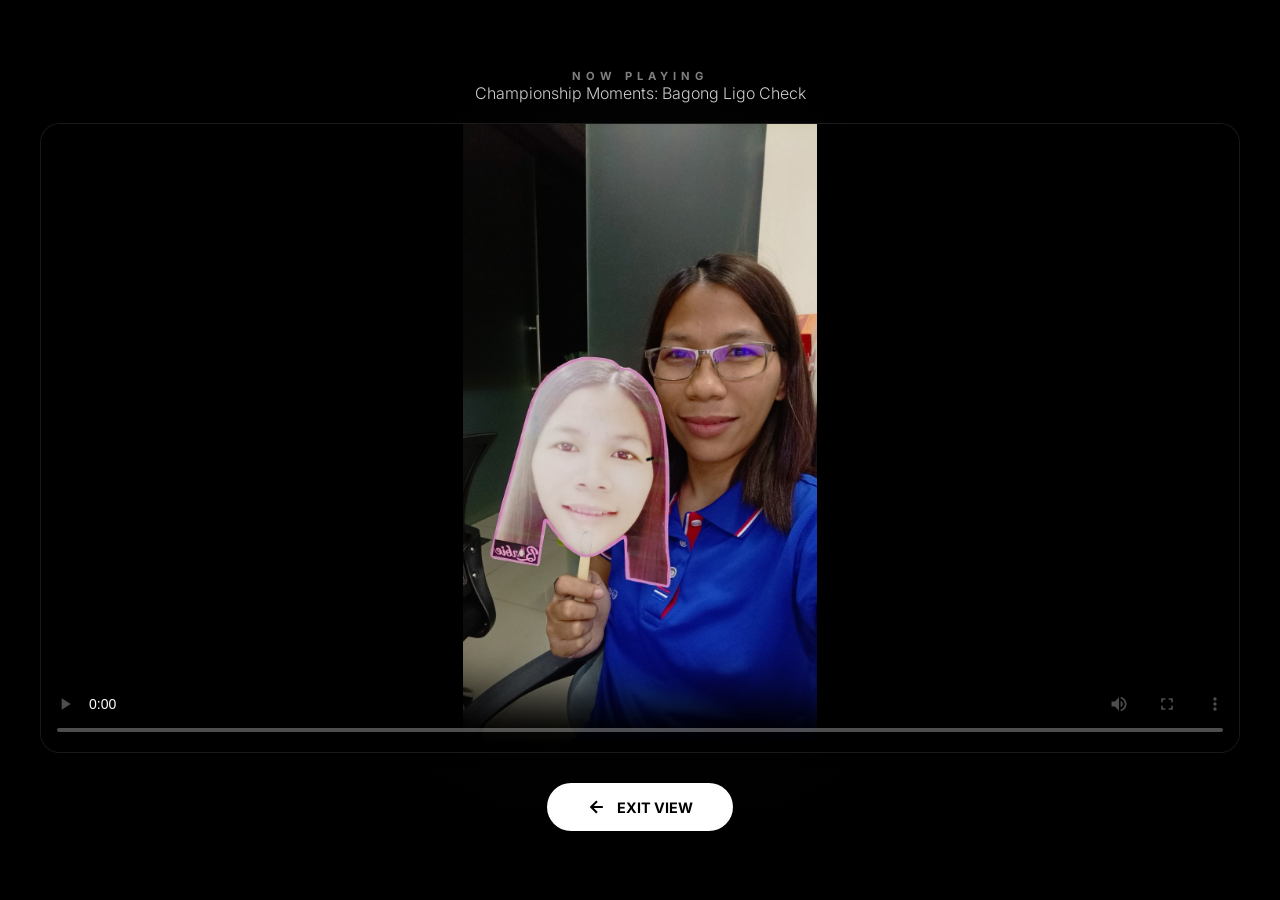
<file: bagongligo.html>
<!DOCTYPE html>
<html lang="en">
<head>
    <meta charset="UTF-8">
    <meta name="viewport" content="width=device-width, initial-scale=1.0">
    <title>Championship Moments | Full Screen View</title>
    <link href="https://fonts.googleapis.com/css2?family=Inter:wght@300;400;700&display=swap" rel="stylesheet">
    <style>
        * { margin: 0; padding: 0; box-sizing: border-box; }
        
        body, html {
            height: 100%;
            background: #000; /* Deep black para sa cinematic feel */
            color: #fff;
            font-family: 'Inter', sans-serif;
            overflow: hidden; /* Pinipigilan ang scroll para laging sakop ang screen */
        }

        /* Ambient Glow Background */
        .bg-glow {
            position: fixed;
            top: 50%;
            left: 50%;
            transform: translate(-50%, -50%);
            width: 80vw;
            height: 80vh;
            background: radial-gradient(circle, rgba(255, 255, 255, 0.05) 0%, transparent 70%);
            z-index: 0;
        }

        .main-wrapper {
            position: relative;
            z-index: 1;
            height: 100vh; /* Full screen height */
            display: flex;
            flex-direction: column;
            align-items: center;
            justify-content: center;
            padding: 20px;
        }

        .header-meta {
            text-align: center;
            margin-bottom: 20px;
            animation: fadeInDown 1s ease;
        }

        .header-meta h1 {
            font-size: 0.7rem;
            letter-spacing: 5px;
            color: rgba(255,255,255,0.5);
            text-transform: uppercase;
        }

        /* Eto ang magpapa-sakop sa screen */
        .video-container {
            width: 100%;
            max-width: 1200px; /* Max width para hindi masyadong banat sa ultra-wide monitors */
            height: 70vh; /* 70% ng screen height ay video */
            background: #000;
            border-radius: 20px;
            overflow: hidden;
            border: 1px solid rgba(255,255,255,0.1);
            box-shadow: 0 50px 100px -20px rgba(0,0,0,0.8);
            animation: scaleIn 0.8s cubic-bezier(0.2, 0.8, 0.2, 1);
        }

        video {
            width: 100%;
            height: 100%;
            object-fit: contain; /* 'contain' para hindi maputol ang video, 'cover' kung gusto mo talagang sagad */
            background: #000;
        }

        .nav-footer {
            margin-top: 30px;
            animation: fadeInUp 1s ease;
        }

        .back-btn {
            text-decoration: none;
            color: #000;
            background: #fff;
            padding: 14px 40px;
            border-radius: 100px;
            font-weight: 700;
            font-size: 0.9rem;
            display: flex;
            align-items: center;
            gap: 10px;
            transition: 0.3s;
        }

        .back-btn:hover {
            transform: translateY(-5px);
            box-shadow: 0 15px 30px rgba(255,255,255,0.2);
        }

        /* Animations */
        @keyframes scaleIn {
            from { opacity: 0; transform: scale(0.95); }
            to { opacity: 1; transform: scale(1); }
        }
        @keyframes fadeInDown {
            from { opacity: 0; transform: translateY(-20px); }
            to { opacity: 1; transform: translateY(0); }
        }
        @keyframes fadeInUp {
            from { opacity: 0; transform: translateY(20px); }
            to { opacity: 1; transform: translateY(0); }
        }

        /* Mobile Responsive */
        @media (max-width: 768px) {
            .video-container {
                height: 50vh;
            }
            .header-meta h1 { font-size: 0.6rem; }
        }
    </style>
</head>
<body>

    <div class="bg-glow"></div>

    <div class="main-wrapper">
        <div class="header-meta">
            <h1>Now Playing</h1>
            <p style="font-weight: 300; opacity: 0.8;">Championship Moments: Bagong Ligo Check</p>
        </div>

        <div class="video-container">
            <video controls autoplay playsinline poster="barb.jpg">
                <source src="bagongligocheck.mp4" type="video/mp4">
                Your browser does not support the video tag.
            </video>
        </div>

        <div class="nav-footer">
            <a href="index.html" class="back-btn">
                <svg width="20" height="20" fill="none" stroke="currentColor" viewBox="0 0 24 24" stroke-width="2.5">
                    <path d="M19 12H5M12 19l-7-7 7-7"></path>
                </svg>
                EXIT VIEW
            </a>
        </div>
    </div>

</body>
</html>
</file>
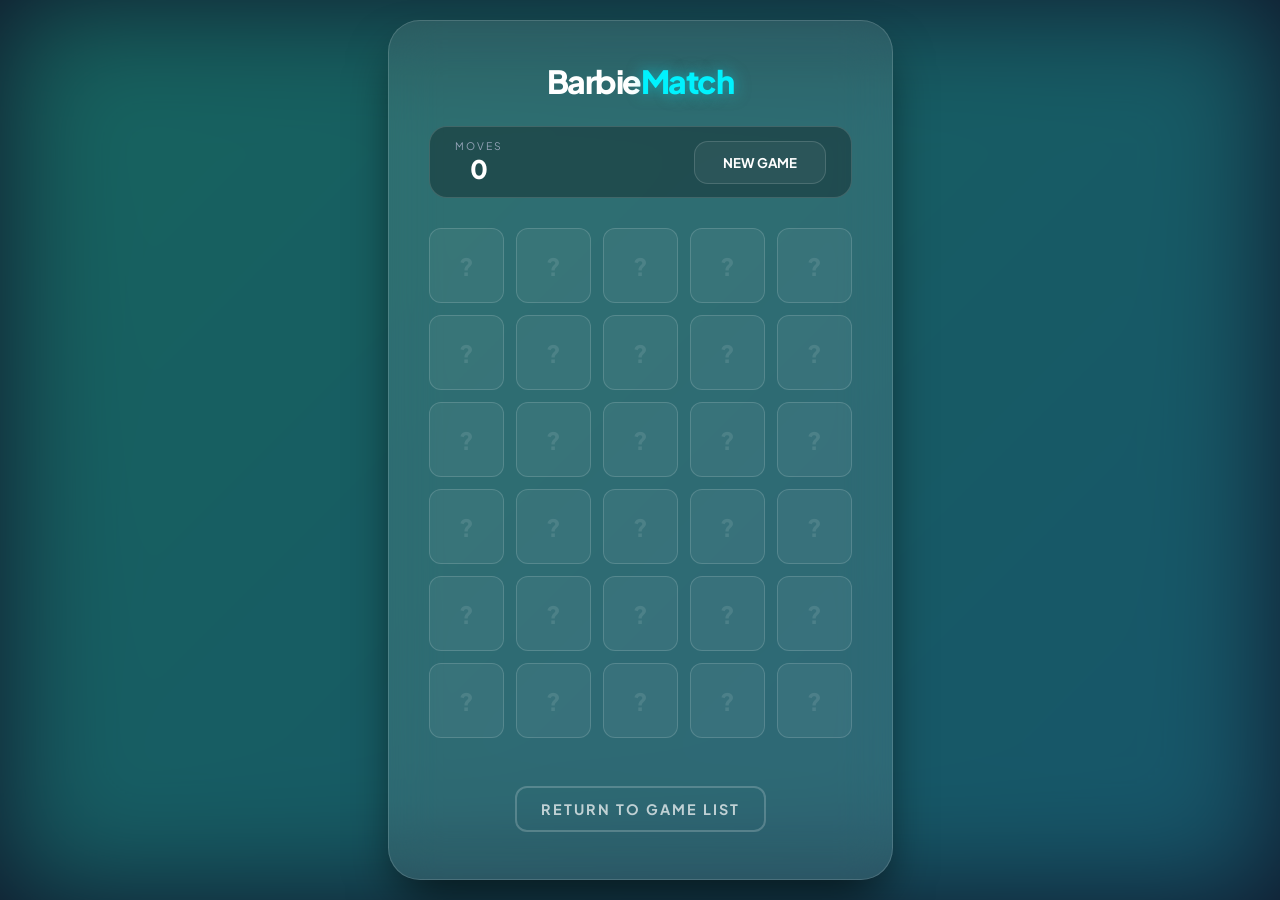
<file: game.html>
<!DOCTYPE html>
<html lang="en">
<head>
    <meta charset="UTF-8">
    <meta name="viewport" content="width=device-width, initial-scale=1.0">
    <title>Barbie's Memory</title>
    <link rel="stylesheet" href="game.css">
    <link href="https://fonts.googleapis.com/css2?family=Plus+Jakarta+Sans:wght@400;700;800&display=swap" rel="stylesheet">
</head>
<body>

   

    <div class="bg-animate"></div>

    <div class="container">
        <header>
            <h1>Barbie<span>Match</span></h1>
            <div class="stats-bar">
                <div class="stat-item">
                    <span class="label">MOVES</span>
                    <span class="value" id="moves">0</span>
                </div>
                <button class="btn-reset" onclick="resetGame()">NEW GAME</button>
            </div>
        </header>

        <main class="game-grid" id="gameGrid"></main>

        <footer class="game-footer">
            <a href="gamelist.html" class="btn-home">
                RETURN TO GAME LIST
            </a>
            
        </footer>
    </div>
    
    <script src="script.js"></script>
</body>
</html>
</file>
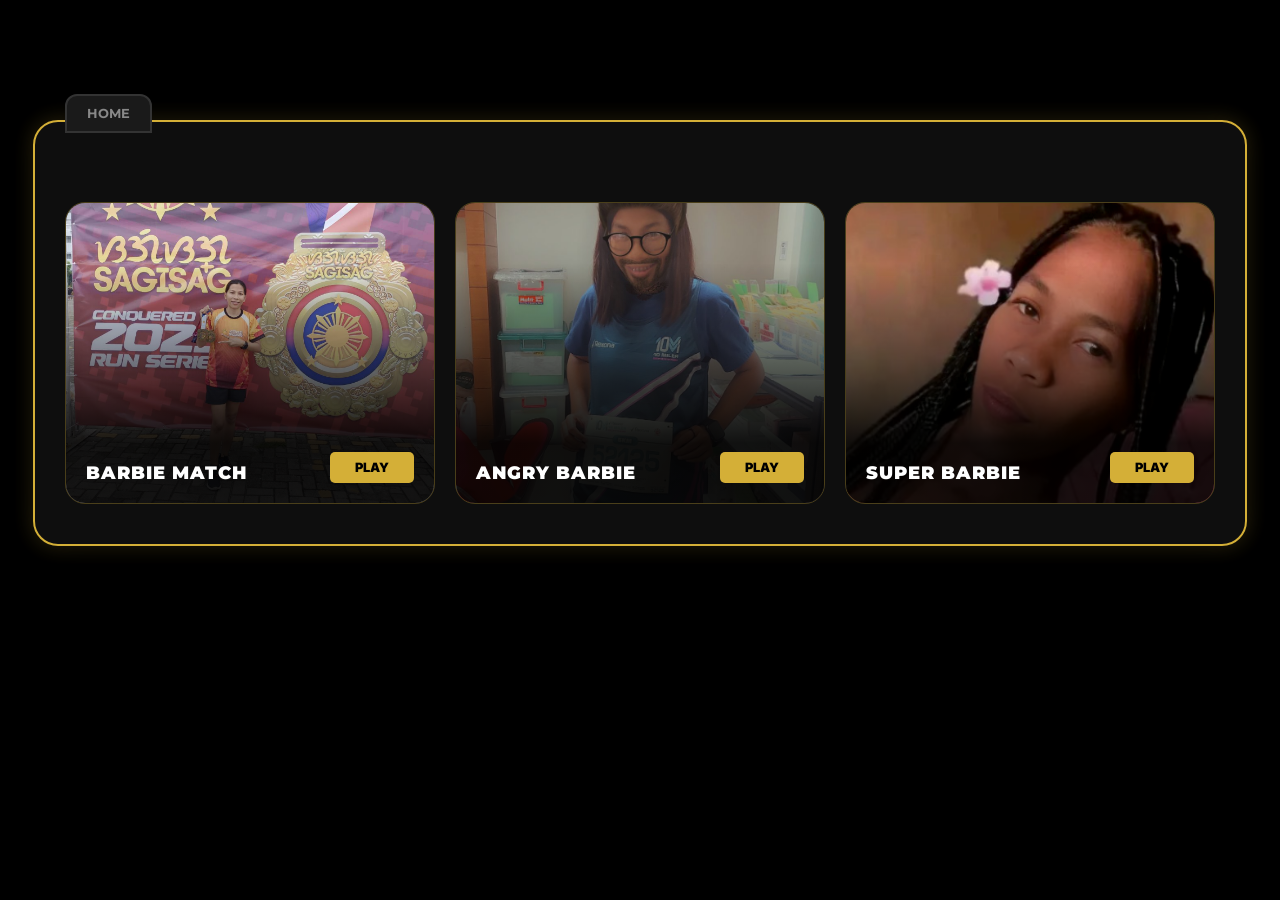
<file: gamelist.html>
<!DOCTYPE html>
<html lang="ph">
<head>
    <meta charset="UTF-8">
    <meta name="viewport" content="width=device-width, initial-scale=1.0">
    <title>Barbie Ng CSI - Games Hub</title>
    <link href="https://fonts.googleapis.com/css2?family=Montserrat:wght@700;900&family=Inter:wght@400;600&display=swap" rel="stylesheet">
    <style>
        :root {
            --gold: #D4AF37;
            --gold-bright: #FFD700;
            --dark-maroon: #2a0a0a;
            --glass: rgba(0, 0, 0, 0.7);
        }

        body {
            background-color: #000;
            margin: 0;
            padding: 20px;
            font-family: 'Inter', sans-serif;
            color: white;
        }

        /* MAIN CONTAINER */
        .barbie-games-hub {
            background-color: rgba(15, 15, 15, 0.95);
            border: 2.5px solid var(--gold);
            border-radius: 25px;
            padding: 80px 30px 40px 30px;
            max-width: 1150px;
            margin: 100px auto;
            position: relative;
            box-shadow: 0 0 50px rgba(0,0,0,0.9), 0 0 20px rgba(212, 175, 55, 0.3);
        }

        /* NAVIGATION TABS */
        .hub-nav-wrapper {
            position: absolute;
            top: -28px;
            left: 30px;
            display: flex;
            gap: 10px;
        }

        .nav-tab {
            background: #1a1a1a;
            color: #888;
            padding: 10px 20px;
            border: 2px solid #333;
            border-radius: 12px 12px 0 0;
            font-family: 'Montserrat', sans-serif;
            font-weight: 700;
            font-size: 0.8rem;
            text-decoration: none;
            text-transform: uppercase;
            transition: 0.3s;
        }

        .nav-tab:hover {
            color: #fff;
            border-color: #555;
        }

        .hub-label {
            background: var(--dark-maroon);
            color: var(--gold);
            padding: 12px 40px;
            border: 2.5px solid var(--gold);
            border-radius: 12px 12px 0 0;
            font-family: 'Montserrat', sans-serif;
            font-weight: 900;
            font-size: 1.1rem;
            letter-spacing: 3px;
            text-transform: uppercase;
        }

        /* GAMES GRID */
        .hub-grid {
            display: grid;
            grid-template-columns: repeat(auto-fit, minmax(260px, 1fr));
            gap: 20px;
        }

        /* GAME CARD WITH IMAGE BACKGROUND */
        .game-pod {
            position: relative;
            height: 300px;
            border-radius: 20px;
            overflow: hidden;
            border: 1px solid rgba(212, 175, 55, 0.3);
            transition: all 0.4s ease;
            text-decoration: none;
        }

        /* Background Image Layer */
        .game-bg {
            position: absolute;
            top: 0; left: 0; width: 100%; height: 100%;
            background-size: cover;
            background-position: center;
            transition: transform 0.5s ease;
            z-index: 1;
        }

        .game-pod:hover .game-bg {
            transform: scale(1.1);
        }

        /* Gradient Overlay para mabasa ang text */
        .game-overlay {
            position: absolute;
            top: 0; left: 0; width: 100%; height: 100%;
            background: linear-gradient(to top, rgba(0,0,0,0.9) 20%, transparent 80%);
            z-index: 2;
        }

        /* Content inside card */
        .game-info {
            position: absolute;
            bottom: 20px;
            left: 20px;
            right: 20px;
            z-index: 3;
            display: flex;
            justify-content: space-between;
            align-items: flex-end;
        }

        .game-title {
            font-family: 'Montserrat', sans-serif;
            font-size: 1.1rem;
            font-weight: 900;
            color: white;
            margin: 0;
            text-transform: uppercase;
            letter-spacing: 1px;
        }

        /* PLAY BUTTON AS LINK */
        .play-link-btn {
            background: var(--gold);
            color: black;
            padding: 8px 25px;
            border-radius: 5px;
            font-weight: 900;
            font-size: 0.8rem;
            text-decoration: none;
            text-transform: uppercase;
            transition: 0.3s;
        }

        .play-link-btn:hover {
            background: white;
            box-shadow: 0 0 15px var(--gold-bright);
        }

        .game-pod:hover {
            border-color: var(--gold-bright);
            box-shadow: 0 10px 30px rgba(0,0,0,0.8);
        }

        @media (max-width: 768px) {
            .hub-nav-wrapper { left: 10px; right: 10px; justify-content: center; }
            .hub-label, .nav-tab { font-size: 0.7rem; padding: 10px 15px; }
        }
    </style>
</head>
<body>

    <section class="barbie-games-hub">
        
        <div class="hub-nav-wrapper">
            <a href="index.html" class="nav-tab">HOME</a>
            
        </div>

        <div class="hub-grid">
            
            <div class="game-pod">
                <div class="game-bg" style="background-image: url('barbie.PNG');"></div>
                <div class="game-overlay"></div>
                <div class="game-info">
                    <h3 class="game-title">BARBIE MATCH</h3>
                    <a href="game.html" class="play-link-btn">Play</a>
                </div>
            </div>

            <div class="game-pod">
                <div class="game-bg" style="background-image: url('barbies.PNG');"></div>
                <div class="game-overlay"></div>
                <div class="game-info">
                    <h3 class="game-title">ANGRY BARBIE</h3>
                    <a href="angrybarb.html" class="play-link-btn">Play</a>
                </div>
            </div>
<div class="game-pod">
                <div class="game-bg" style="background-image: url('images/b10.png');"></div>
                <div class="game-overlay"></div>
                <div class="game-info">
                    <h3 class="game-title">SUPER BARBIE</h3>
                    <a href="superbarbie.html" class="play-link-btn">Play</a>
                </div>
            </div>
            
        </div>
    </section>

</body>
</html>
</file>
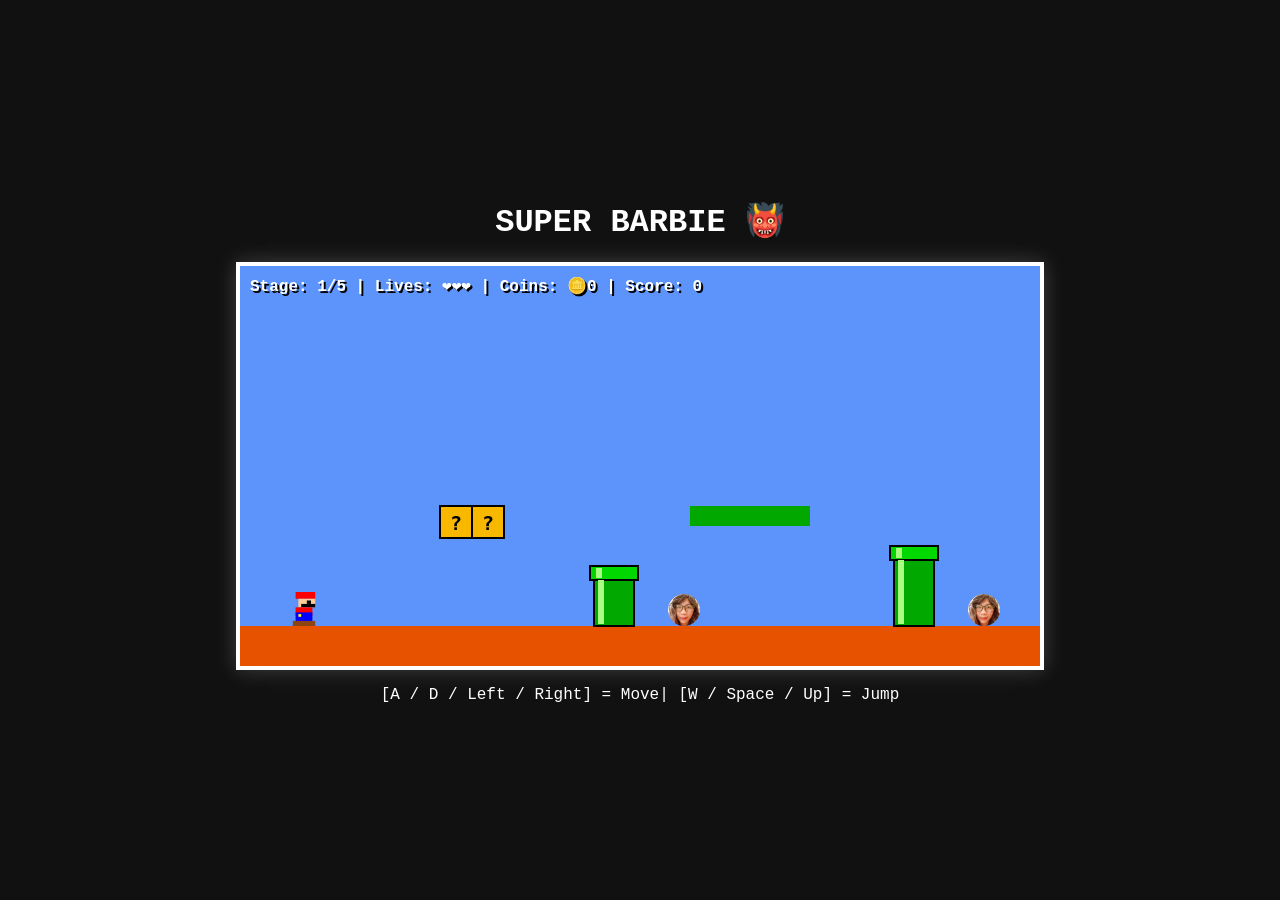
<file: superbarbie.html>
<!DOCTYPE html>
<html lang="tl">
<head>
  <meta charset="UTF-8">
  <title>Super Barbie </title>
  <style>
    body {
      background: #111;
      color: #fff;
      font-family: 'Courier New', Courier, monospace;
      display: flex;
      flex-direction: column;
      align-items: center;
      justify-content: center;
      min-height: 100vh;
      margin: 0;
    }
    #game-container {
      position: relative;
      border: 4px solid #fff;
      box-shadow: 0 0 20px rgba(255,255,255,0.2);
    }
    canvas {
      background: #5c94fc;
      display: block;
    }
    .ui-overlay {
      position: absolute;
      top: 10px;
      left: 10px;
      font-size: 16px;
      font-weight: bold;
      text-shadow: 2px 2px #000;
      pointer-events: none;
    }
  </style>
</head>
<body>

  <h1>SUPER BARBIE 👹</h1>
  <div id="game-container">
    <div class="ui-overlay" id="ui">Stage: 1/5 | Lives: ❤️❤️❤️ | Coins: 🪙0 | Score: 0</div>
    <canvas id="gameCanvas" width="800" height="400"></canvas>
  </div>
  <p>[A / D / Left / Right] = Move| [W / Space / Up] = Jump</p>

  <script>
    const canvas = document.getElementById('gameCanvas');
    const ctx = canvas.getContext('2d');
    const ui = document.getElementById('ui');

    // --- MGA LARAWAN NG KALABAN AT BOSS ---
    // Pwede mong palitan ang mga URL na ito ng sarili mong image links!
    const enemyImg = new Image();
    enemyImg.src = 'bah.png'; // Sample Goomba image (URL)

    const bossImg = new Image();
    bossImg.src = 'images/b8.png'; // Sample Bowser image (URL)

    let currentStage = 1;
    let score = 0;
    let coins = 0;
    let lives = 3;
    let gameOver = false;
    let gameWon = false;
    let invulnerableTimer = 0;

    let cameraX = 0;
    let levelWidth = 2400;

    const keys = {};
    window.addEventListener('keydown', e => {
      keys[e.code] = true;
      if(["Space", "ArrowUp", "ArrowDown", "ArrowLeft", "ArrowRight"].indexOf(e.code) > -1) {
        e.preventDefault();
      }
    });
    window.addEventListener('keyup', e => keys[e.code] = false);

    // Player (Mario) Object
    const player = {
      x: 50,
      y: 300,
      width: 28,
      height: 34,
      facing: 'right',
      isBig: false,
      vx: 0,
      vy: 0,
      speed: 5.5,
      jumpForce: -13,
      grounded: false,
      reset() {
        this.x = 50;
        this.y = 300;
        this.vx = 0;
        this.vy = 0;
      },
      grow() {
        if (!this.isBig) {
          this.isBig = true;
          this.height = 50;
          this.y -= 16;
        }
      },
      shrink() {
        if (this.isBig) {
          this.isBig = false;
          this.height = 34;
        }
      }
    };

    const gravity = 0.55;
    const friction = 0.85;

    let platforms = [];
    let qBlocks = [];
    let pipes = [];
    let items = [];
    let enemies = [];
    let boss = null;
    let bossProjectiles = [];
    let endGoal = { x: 2300, y: 0, width: 20, height: 360 };

    function loadStage(stageNum) {
      platforms = [];
      qBlocks = [];
      pipes = [];
      items = [];
      enemies = [];
      boss = null;
      bossProjectiles = [];
      cameraX = 0;
      player.reset();

      if (stageNum < 5) {
        levelWidth = 2400;
        endGoal.x = 2300;
        canvas.style.background = '#5c94fc';
      } else {
        levelWidth = 1200;
        endGoal.x = 1100;
        canvas.style.background = '#220005';
      }

      // STAGE 1
      if (stageNum === 1) {
        platforms.push({ x: 0, y: 360, width: 900, height: 40, color: '#e65200' });
        platforms.push({ x: 1000, y: 360, width: 800, height: 40, color: '#e65200' });
        platforms.push({ x: 1900, y: 360, width: 500, height: 40, color: '#e65200' });

        pipes.push({ x: 350, y: 300, width: 48, height: 60 });
        pipes.push({ x: 650, y: 280, width: 48, height: 80 });
        pipes.push({ x: 1150, y: 300, width: 48, height: 60 });
        pipes.push({ x: 1550, y: 260, width: 48, height: 100 });

        platforms.push({ x: 450, y: 240, width: 120, height: 20, color: '#00a800' });

        qBlocks.push({ x: 200, y: 240, width: 32, height: 32, hit: false, content: 'mushroom' });
        qBlocks.push({ x: 232, y: 240, width: 32, height: 32, hit: false, content: 'coin' });
        qBlocks.push({ x: 1250, y: 170, width: 32, height: 32, hit: false, content: 'mushroom' });

        enemies.push({ x: 500, y: 328, width: 32, height: 32, vx: -2 });
        enemies.push({ x: 800, y: 328, width: 32, height: 32, vx: -2 });
        enemies.push({ x: 1300, y: 328, width: 32, height: 32, vx: -2.5 });
        enemies.push({ x: 1700, y: 328, width: 32, height: 32, vx: -2.5 });
      }
      // STAGE 2
      else if (stageNum === 2) {
        platforms.push({ x: 0, y: 360, width: 600, height: 40, color: '#e65200' });
        platforms.push({ x: 700, y: 360, width: 600, height: 40, color: '#e65200' });
        platforms.push({ x: 1400, y: 360, width: 500, height: 40, color: '#e65200' });
        platforms.push({ x: 2000, y: 360, width: 400, height: 40, color: '#e65200' });

        pipes.push({ x: 200, y: 280, width: 48, height: 80 });
        pipes.push({ x: 850, y: 260, width: 48, height: 100 });
        pipes.push({ x: 1500, y: 300, width: 48, height: 60 });
        pipes.push({ x: 1750, y: 280, width: 48, height: 80 });

        qBlocks.push({ x: 270, y: 160, width: 32, height: 32, hit: false, content: 'mushroom' });
        qBlocks.push({ x: 900, y: 140, width: 32, height: 32, hit: false, content: 'coin' });

        enemies.push({ x: 400, y: 328, width: 32, height: 32, vx: -2 });
        enemies.push({ x: 1000, y: 328, width: 32, height: 32, vx: -2.5 });
        enemies.push({ x: 1650, y: 328, width: 32, height: 32, vx: -3 });
      }
      // STAGE 3
      else if (stageNum === 3) {
        platforms.push({ x: 0, y: 360, width: 500, height: 40, color: '#e65200' });
        platforms.push({ x: 600, y: 360, width: 400, height: 40, color: '#e65200' });
        platforms.push({ x: 1100, y: 360, width: 500, height: 40, color: '#e65200' });
        platforms.push({ x: 1700, y: 360, width: 700, height: 40, color: '#e65200' });

        pipes.push({ x: 300, y: 260, width: 48, height: 100, hasPlant: true });
        pipes.push({ x: 750, y: 280, width: 48, height: 80 });
        pipes.push({ x: 1300, y: 260, width: 48, height: 100, hasPlant: true });
        pipes.push({ x: 1850, y: 280, width: 48, height: 80 });

        qBlocks.push({ x: 380, y: 120, width: 32, height: 32, hit: false, content: 'mushroom' });

        enemies.push({ x: 450, y: 328, width: 32, height: 32, vx: -2.5 });
        enemies.push({ x: 900, y: 328, width: 32, height: 32, vx: -2.5 });
        enemies.push({ x: 1500, y: 328, width: 32, height: 32, vx: -3 });
      }
      // STAGE 4
      else if (stageNum === 4) {
        platforms = [
          { x: 0, y: 360, width: 400, height: 40, color: '#e65200' },
          { x: 500, y: 360, width: 300, height: 40, color: '#e65200' },
          { x: 900, y: 360, width: 350, height: 40, color: '#e65200' },
          { x: 1350, y: 360, width: 400, height: 40, color: '#e65200' },
          { x: 1850, y: 360, width: 550, height: 40, color: '#e65200' }
        ];

        pipes.push({ x: 200, y: 280, width: 48, height: 80 });
        pipes.push({ x: 1050, y: 260, width: 48, height: 100, hasPlant: true });
        pipes.push({ x: 1500, y: 280, width: 48, height: 80, hasPlant: true });

        qBlocks.push({ x: 250, y: 180, width: 32, height: 32, hit: false, content: 'mushroom' });

        enemies.push({ x: 300, y: 328, width: 32, height: 32, vx: -2 });
        enemies.push({ x: 1150, y: 328, width: 32, height: 32, vx: -3 });
        enemies.push({ x: 1950, y: 328, width: 32, height: 32, vx: -3.5 });
      }
      // STAGE 5 (BOWSER CASTLE)
      else if (stageNum === 5) {
        platforms.push({ x: 0, y: 360, width: 1200, height: 40, color: '#440000' });
        pipes.push({ x: 250, y: 280, width: 48, height: 80 });
        qBlocks.push({ x: 150, y: 220, width: 32, height: 32, hit: false, content: 'mushroom' });

        boss = {
          x: 900,
          y: 270,
          width: 75,
          height: 85,
          hp: 5,
          maxHp: 5,
          vy: 0,
          jumpTimer: 0,
          shootTimer: 0
        };
      }
    }

    function update() {
      if (gameOver || gameWon) return;

      if (invulnerableTimer > 0) invulnerableTimer--;

      if (keys['KeyA'] || keys['ArrowLeft']) {
        player.vx = -player.speed;
        player.facing = 'left';
      }
      else if (keys['KeyD'] || keys['ArrowRight']) {
        player.vx = player.speed;
        player.facing = 'right';
      }
      else {
        player.vx *= friction;
      }

      if ((keys['KeyW'] || keys['ArrowUp'] || keys['Space']) && player.grounded) {
        player.vy = player.jumpForce;
        player.grounded = false;
      }

      player.vy += gravity;
      player.x += player.vx;
      player.y += player.vy;

      if (player.x < 0) player.x = 0;

      // Camera Follow
      cameraX = player.x - 300;
      if (cameraX < 0) cameraX = 0;
      if (cameraX > levelWidth - canvas.width) cameraX = levelWidth - canvas.width;

      player.grounded = false;

      let solidObjects = [...platforms, ...pipes];

      for (let p of solidObjects) {
        if (checkCollision(player, p)) {
          if (player.vy > 0 && player.y + player.height - player.vy <= p.y + 12) {
            player.y = p.y - player.height;
            player.vy = 0;
            player.grounded = true;
          }
          else if (player.vx > 0 && player.x + player.width - player.vx <= p.x) {
            player.x = p.x - player.width;
          }
          else if (player.vx < 0 && player.x - player.vx >= p.x + p.width) {
            player.x = p.x + p.width;
          }
        }
      }

      // Question Blocks
      for (let b of qBlocks) {
        if (checkCollision(player, b)) {
          if (player.vy > 0 && player.y + player.height - player.vy <= b.y + 10) {
            player.y = b.y - player.height;
            player.vy = 0;
            player.grounded = true;
          } else if (player.vy < 0 && player.y - player.vy >= b.y + b.height - 10) {
            player.y = b.y + b.height;
            player.vy = 0;
            
            if (!b.hit) {
              b.hit = true;
              if (b.content === 'coin') {
                coins++;
                score += 200;
              } else if (b.content === 'mushroom') {
                items.push({
                  x: b.x + 2,
                  y: b.y - 28,
                  width: 28,
                  height: 28,
                  vx: 2,
                  vy: 0
                });
              }
            }
          }
        }
      }

      // Items Physics
      for (let i = items.length - 1; i >= 0; i--) {
        let it = items[i];
        it.vy += gravity;
        it.x += it.vx;
        it.y += it.vy;

        for (let p of solidObjects) {
          if (checkCollision(it, p) && it.y + it.height - it.vy <= p.y + 10) {
            it.y = p.y - it.height;
            it.vy = 0;
          }
        }

        if (checkCollision(player, it)) {
          player.grow();
          score += 1000;
          items.splice(i, 1);
        }
      }

      if (player.y > canvas.height) {
        takeDamage();
      }

      // Goombas
      for (let i = enemies.length - 1; i >= 0; i--) {
        let e = enemies[i];
        e.x += e.vx;
        
        for (let pipe of pipes) {
          if (checkCollision(e, pipe)) e.vx *= -1;
        }

        if (e.x <= 0 || e.x + e.width >= levelWidth) e.vx *= -1;

        if (checkCollision(player, e)) {
          if (player.vy > 0 && player.y + player.height - player.vy <= e.y + 15) {
            enemies.splice(i, 1);
            player.vy = -9;
            score += 100;
          } else if (invulnerableTimer === 0) {
            if (player.isBig) {
              player.shrink();
              invulnerableTimer = 60;
            } else {
              takeDamage();
            }
          }
        }
      }

      // Bowser Boss
      if (boss) {
        boss.jumpTimer++;
        if (boss.jumpTimer > 110) {
          boss.vy = -9;
          boss.jumpTimer = 0;
        }
        boss.vy += gravity;
        boss.y += boss.vy;

        if (boss.y >= 275) {
          boss.y = 275;
          boss.vy = 0;
        }

        boss.shootTimer++;
        if (boss.shootTimer > 100) {
          bossProjectiles.push({
            x: boss.x,
            y: boss.y + 20,
            width: 18,
            height: 18,
            vx: -4.5
          });
          boss.shootTimer = 0;
        }

        if (checkCollision(player, boss)) {
          if (player.vy > 0 && player.y + player.height - player.vy <= boss.y + 25) {
            boss.hp -= 1;
            player.vy = -11;
            if (boss.hp <= 0) {
              boss = null;
              gameWon = true;
            }
          } else if (invulnerableTimer === 0) {
            if (player.isBig) {
              player.shrink();
              invulnerableTimer = 60;
            } else {
              takeDamage();
            }
          }
        }
      }

      // Boss Fireballs
      for (let i = bossProjectiles.length - 1; i >= 0; i--) {
        let p = bossProjectiles[i];
        p.x += p.vx;
        if (checkCollision(player, p) && invulnerableTimer === 0) {
          if (player.isBig) {
            player.shrink();
            invulnerableTimer = 60;
          } else {
            takeDamage();
          }
        }
        if (p.x < 0) bossProjectiles.splice(i, 1);
      }

      // Goal Flag
      if (currentStage < 5 && player.x + player.width >= endGoal.x) {
        currentStage++;
        score += 500;
        loadStage(currentStage);
      }

      let hearts = "❤️".repeat(lives);
      ui.innerText = `Stage: ${currentStage}/5 | Lives: ${hearts} | Coins: 🪙${coins} | Score: ${score}` + (boss ? ` | Bowser HP: ${boss.hp}/${boss.maxHp}` : '');
    }

    function checkCollision(r1, r2) {
      return r1.x < r2.x + r2.width &&
             r1.x + r1.width > r2.x &&
             r1.y < r2.y + r2.height &&
             r1.y + r1.height > r2.y;
    }

    function takeDamage() {
      lives--;
      invulnerableTimer = 60;
      player.shrink();
      player.reset();

      if (lives <= 0) {
        gameOver = true;
        alert(`GAME OVER!\nUulit sa Stage 1.`);
        lives = 3;
        coins = 0;
        currentStage = 1;
        score = 0;
        gameOver = false;
        loadStage(1);
      }
    }

    // --- DRAWING FUNCTIONS WITH CUSTOM PICTURES ---
    function drawPipe(pipe) {
      ctx.fillStyle = '#00a800';
      ctx.fillRect(pipe.x + 4, pipe.y + 12, pipe.width - 8, pipe.height - 12);
      ctx.strokeStyle = '#000';
      ctx.lineWidth = 2;
      ctx.strokeRect(pipe.x + 4, pipe.y + 12, pipe.width - 8, pipe.height - 12);

      ctx.fillStyle = '#00d800';
      ctx.fillRect(pipe.x, pipe.y, pipe.width, 14);
      ctx.strokeRect(pipe.x, pipe.y, pipe.width, 14);

      ctx.fillStyle = '#a8ff80';
      ctx.fillRect(pipe.x + 6, pipe.y + 2, 6, 10);
      ctx.fillRect(pipe.x + 8, pipe.y + 14, 6, pipe.height - 16);

      if (pipe.hasPlant) {
        ctx.fillStyle = '#ff0000';
        ctx.beginPath();
        ctx.arc(pipe.x + pipe.width / 2, pipe.y - 10, 12, 0, Math.PI * 2);
        ctx.fill();
        ctx.fillStyle = '#fff';
        ctx.fillRect(pipe.x + pipe.width / 2 - 4, pipe.y - 14, 4, 4);
        ctx.fillRect(pipe.x + pipe.width / 2 + 2, pipe.y - 8, 4, 4);
      }
    }

    function drawMario(p) {
      ctx.save();
      ctx.translate(p.x, p.y);
      if (p.facing === 'left') {
        ctx.translate(p.width, 0);
        ctx.scale(-1, 1);
      }

      let h = p.height;
      let w = p.width;

      ctx.fillStyle = '#ff0000';
      ctx.fillRect(w * 0.2, 0, w * 0.7, h * 0.2);
      ctx.fillStyle = '#ffcc99';
      ctx.fillRect(w * 0.3, h * 0.2, w * 0.6, h * 0.25);
      ctx.fillStyle = '#000';
      ctx.fillRect(w * 0.6, h * 0.25, w * 0.15, h * 0.1);
      ctx.fillRect(w * 0.4, h * 0.35, w * 0.5, h * 0.1);
      ctx.fillStyle = '#ff0000';
      ctx.fillRect(w * 0.2, h * 0.45, w * 0.6, h * 0.25);
      ctx.fillStyle = '#0000ff';
      ctx.fillRect(w * 0.2, h * 0.6, w * 0.6, h * 0.3);
      ctx.fillStyle = '#ffff00';
      ctx.fillRect(w * 0.3, h * 0.65, w * 0.1, h * 0.08);
      ctx.fillStyle = '#8B4513';
      ctx.fillRect(w * 0.1, h * 0.85, w * 0.8, h * 0.15);

      ctx.restore();
    }

    // DRAW ENEMY (GUMAGAMIT NG PICTURE)
    function drawGoomba(e) {
      if (enemyImg.complete && enemyImg.naturalWidth !== 0) {
        ctx.drawImage(enemyImg, e.x, e.y, e.width, e.height);
      } else {
        // Fallback drawing kapag naglo-load pa ang picture
        ctx.fillStyle = '#8B4513';
        ctx.fillRect(e.x, e.y, e.width, e.height);
      }
    }

    // DRAW BOSS (GUMAGAMIT NG PICTURE)
    function drawBowser(b) {
      if (bossImg.complete && bossImg.naturalWidth !== 0) {
        ctx.drawImage(bossImg, b.x, b.y, b.width, b.height);
      } else {
        // Fallback drawing
        ctx.fillStyle = '#008000';
        ctx.fillRect(b.x, b.y, b.width, b.height);
      }
    }

    function drawQuestionBlock(b) {
      ctx.fillStyle = b.hit ? '#8b5a2b' : '#f8b800';
      ctx.fillRect(b.x, b.y, b.width, b.height);
      ctx.strokeStyle = '#000';
      ctx.lineWidth = 2;
      ctx.strokeRect(b.x, b.y, b.width, b.height);

      if (!b.hit) {
        ctx.fillStyle = '#000';
        ctx.font = 'bold 20px monospace';
        ctx.fillText('?', b.x + 10, b.y + 24);
      }
    }

    function drawMushroom(it) {
      ctx.fillStyle = '#ff0000';
      ctx.fillRect(it.x, it.y, it.width, it.height * 0.6);
      ctx.fillStyle = '#fff';
      ctx.fillRect(it.x + 4, it.y + 4, 6, 6);
      ctx.fillRect(it.x + it.width - 10, it.y + 4, 6, 6);
      ctx.fillStyle = '#ffcc99';
      ctx.fillRect(it.x + 4, it.y + it.height * 0.5, it.width - 8, it.height * 0.5);
    }

    // MAIN DRAW
    function draw() {
      ctx.clearRect(0, 0, canvas.width, canvas.height);

      ctx.save();
      ctx.translate(-cameraX, 0);

      // Platforms
      for (let p of platforms) {
        ctx.fillStyle = p.color;
        ctx.fillRect(p.x, p.y, p.width, p.height);
      }

      // Green Pipes
      for (let pipe of pipes) drawPipe(pipe);

      // Question Blocks
      for (let b of qBlocks) drawQuestionBlock(b);

      // Mushrooms
      for (let it of items) drawMushroom(it);

      // Flagpole
      if (currentStage < 5) {
        ctx.fillStyle = '#ffff00';
        ctx.fillRect(endGoal.x, 60, 10, 300);
        ctx.fillStyle = '#ff0000';
        ctx.beginPath();
        ctx.moveTo(endGoal.x, 60);
        ctx.lineTo(endGoal.x - 30, 80);
        ctx.lineTo(endGoal.x, 100);
        ctx.fill();
      }

      // Mario
      if (invulnerableTimer % 10 < 5) drawMario(player);

      // Goombas
      for (let e of enemies) drawGoomba(e);

      // Bowser
      if (boss) {
        drawBowser(boss);
        ctx.fillStyle = '#ff0000';
        ctx.fillRect(boss.x, boss.y - 15, boss.width, 8);
        ctx.fillStyle = '#00ff00';
        ctx.fillRect(boss.x, boss.y - 15, (boss.hp / boss.maxHp) * boss.width, 8);
      }

      // Boss Fireballs
      for (let p of bossProjectiles) {
        ctx.fillStyle = '#ff5500';
        ctx.beginPath();
        ctx.arc(p.x, p.y, p.width / 2, 0, Math.PI * 2);
        ctx.fill();
      }

      ctx.restore();

      // Victory Screen
      if (gameWon) {
        ctx.fillStyle = 'rgba(0,0,0,0.85)';
        ctx.fillRect(0, 0, canvas.width, canvas.height);
        ctx.fillStyle = '#00ff00';
        ctx.font = '28px monospace';
        ctx.textAlign = 'center';
        ctx.fillText('VICTORY! 🎉', canvas.width / 2, 180);
        ctx.fillText('NATALO MO SI BARBIE!', canvas.width / 2, 220);
        ctx.fillText(`FINAL SCORE: ${score} | COINS: ${coins}`, canvas.width / 2, 260);
      }
    }

    function loop() {
      update();
      draw();
      requestAnimationFrame(loop);
    }

    loadStage(1);
    loop();
  </script>
</body>
</html>
</file>
<file: game.css>
:root {
    --glass: rgba(255, 255, 255, 0.1);
    --glass-border: rgba(255, 255, 255, 0.15);
    --accent: #00f2fe;
    --accent-glow: rgba(0, 242, 254, 0.5);
    --bg-dark: #0f172a;
}

* { box-sizing: border-box; font-family: 'Plus Jakarta Sans', sans-serif; }

body {
    margin: 0; padding: 0; height: 100vh;
    display: flex; justify-content: center; align-items: center;
    background: var(--bg-dark); overflow: hidden;
}

.bg-animate {
    position: absolute; width: 100%; height: 100%;
    background: linear-gradient(-45deg, #ee7752, #e73c7e, #23a6d5, #23d5ab);
    background-size: 400% 400%;
    animation: gradient 15s ease infinite;
    z-index: -1; filter: blur(60px); opacity: 0.4;
}

@keyframes gradient {
    0% { background-position: 0% 50%; }
    50% { background-position: 100% 50%; }
    100% { background-position: 0% 50%; }
}

.container {
    background: var(--glass);
    backdrop-filter: blur(25px);
    border: 1px solid var(--glass-border);
    border-radius: 32px;
    padding: 40px;
    box-shadow: 0 25px 50px -12px rgba(0, 0, 0, 0.7);
    text-align: center; color: white;
}

h1 { margin: 0 0 25px 0; font-weight: 800; letter-spacing: -1.5px; }
h1 span { color: var(--accent); text-shadow: 0 0 15px var(--accent-glow); }

.stats-bar {
    display: flex; justify-content: space-between; align-items: center;
    margin-bottom: 30px; background: rgba(0, 0, 0, 0.3);
    padding: 12px 25px; border-radius: 18px; border: 1px solid var(--glass-border);
}

.stat-item .label { display: block; font-size: 0.65rem; color: #94a3b8; letter-spacing: 2px; }
.stat-item .value { font-size: 1.6rem; font-weight: 800; }

.btn-reset {
    background: rgba(255, 255, 255, 0.05); color: white;
    border: 1px solid var(--glass-border); padding: 12px 28px;
    border-radius: 14px; font-weight: 700; cursor: pointer;
    transition: all 0.4s cubic-bezier(0.175, 0.885, 0.32, 1.275);
}

.btn-reset:hover {
    background: white; color: var(--bg-dark);
    transform: translateY(-5px) scale(1.05);
    box-shadow: 0 15px 30px rgba(255, 255, 255, 0.2), 0 0 15px var(--accent-glow);
}

.game-grid {
    display: grid; grid-template-columns: repeat(5, 75px); gap: 12px;
}

.card {
    width: 75px; height: 75px; background: rgba(255, 255, 255, 0.05);
    border: 1px solid var(--glass-border); border-radius: 12px;
    cursor: pointer; position: relative; transform-style: preserve-3d;
    transition: transform 0.6s cubic-bezier(0.4, 0, 0.2, 1);
}

.card:hover { border-color: var(--accent); box-shadow: 0 0 15px var(--accent-glow); }

.card.flipped { transform: rotateY(180deg); }

.card img {
    width: 100%; height: 100%; object-fit: cover; border-radius: 12px;
    backface-visibility: hidden; transform: rotateY(180deg);
    position: absolute; top: 0; left: 0;
}

.card::after {
    content: '?'; position: absolute; width: 100%; height: 100%;
    display: flex; justify-content: center; align-items: center;
    font-size: 1.5rem; font-weight: 800; color: rgba(255, 255, 255, 0.1);
    backface-visibility: hidden;
}

.card.matched { opacity: 0.4; cursor: default; pointer-events: none; }
/* Footer Container */
.game-footer {
    margin-top: 40px;
    padding: 20px;
    text-align: center;
    width: 100%;
}

/* Home Button Style */
.btn-home {
    text-decoration: none;
    color: rgba(255, 255, 255, 0.7);
    font-family: 'Plus Jakarta Sans', sans-serif;
    font-weight: 700;
    font-size: 0.9rem;
    letter-spacing: 2px;
    padding: 12px 24px;
    border: 2px solid rgba(255, 255, 255, 0.2);
    border-radius: 12px;
    transition: all 0.3s ease;
}

.btn-home:hover {
    background: rgba(255, 255, 255, 0.1);
    color: #fff;
    border-color: #fff;
    box-shadow: 0 0 15px rgba(255, 255, 255, 0.1);
}

/* Optional: Style para sa Nav kung gagamitin mo */
.main-nav {
    position: absolute;
    top: 20px;
    left: 20px;
}

.nav-brand {
    text-decoration: none;
    color: #fff;
    font-weight: 700;
    opacity: 0.5;
}
</file>
